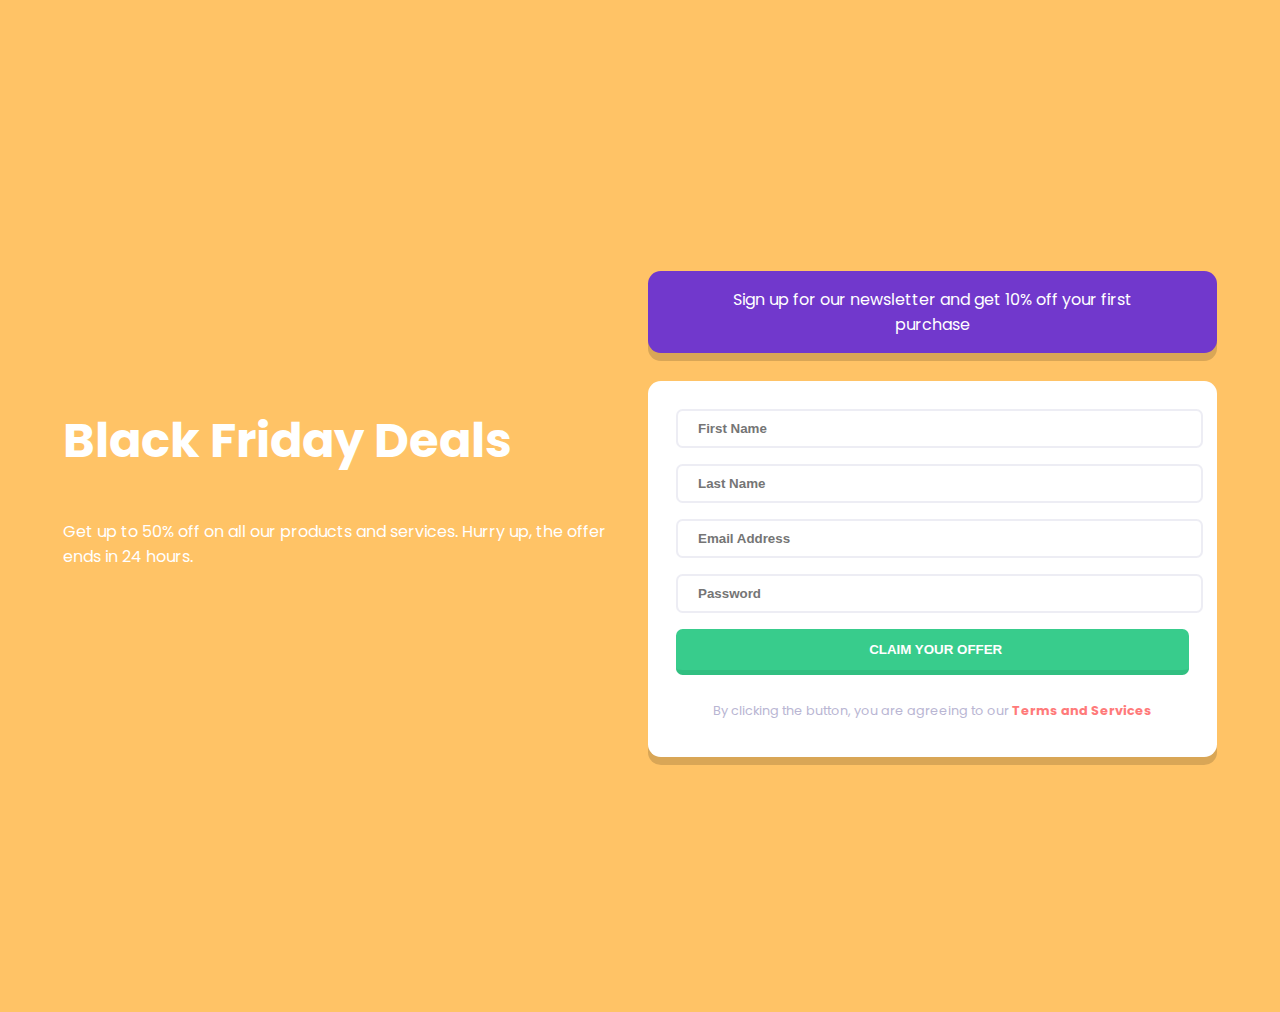
<file: index.html>
<!DOCTYPE html>
<html lang="en">

<head>
  <meta charset="UTF-8">
  <meta http-equiv="X-UA-Compatible" content="IE=edge">
  <meta name="viewport" content="width=device-width, initial-scale=1.0">
  <title>NewsLetter Form</title>
  <link rel="stylesheet" href="p8.css">
  
</head>

<body>
  <main>
    <!-- intro section -->
    <section class="intro">
      <h1 class="title">Black Friday Deals</h1>
      <p>Get up to 50% off on all our products and services. Hurry up, the offer ends in 24 hours.</p>
    </section>

    <!-- sign-up section -->
    <section class="sign-up">
      <p class="sign-up-para">Sign up for our newsletter and get 10% off your first purchase</p>
      <!-- the form itself -->
      <form class="sign-up-form">
        <div class="form-input">
          <input type="text" name="first-name" id="first-name" placeholder="First Name" required>
          <span>!</span>
          <p class="warning">First name cannot be empty</p>
        </div>

        <div class="form-input">
          <input type="text" name="last-name" id="last-name" placeholder="Last Name" required>
          <span>!</span>
          <p class="warning">Last name cannot be empty</p>
        </div>

        <div class="form-input">
          <input type="email" name="email" id="email" placeholder="Email Address" required>
          <span>!</span>
          <p class="warning">Looks like this is not an email</p>
        </div>

        <div class="form-input">
          <input type="Password" name="Password" id="Password" placeholder="Password" required>
          <span>!</span>
          <p class="warning">Password cannot be empty</p>
        </div>

        <input class="submit-btn" type="submit" value="Claim your offer">
        <p class="form-term">By clicking the button, you are agreeing to our <span>Terms and Services</span> </p>
      </form>
    </section>
  </main>
</body>

</html>
</file>
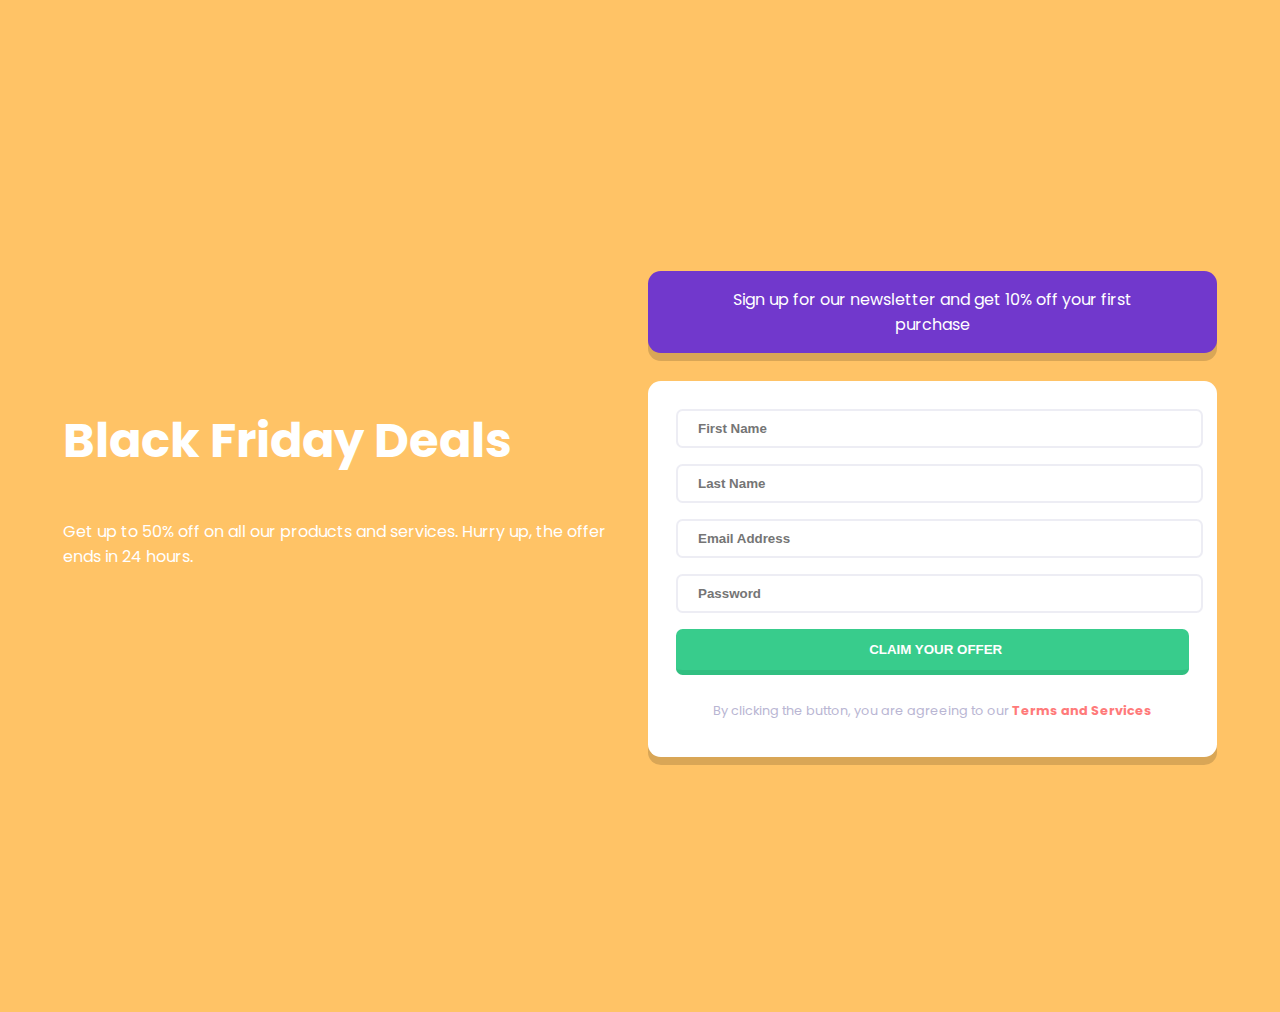
<file: p4.html>
<!DOCTYPE html>
<html lang="en">

<head>
  <meta charset="UTF-8">
  <meta http-equiv="X-UA-Compatible" content="IE=edge">
  <meta name="viewport" content="width=device-width, initial-scale=1.0">
  <title>NewsLetter Form</title>
  <link rel="stylesheet" href="p8.css">
  
</head>

<body>
  <main>
    <!-- intro section -->
    <section class="intro">
      <h1 class="title">Black Friday Deals</h1>
      <p>Get up to 50% off on all our products and services. Hurry up, the offer ends in 24 hours.</p>
    </section>

    <!-- sign-up section -->
    <section class="sign-up">
      <p class="sign-up-para">Sign up for our newsletter and get 10% off your first purchase</p>
      <!-- the form itself -->
      <form class="sign-up-form">
        <div class="form-input">
          <input type="text" name="first-name" id="first-name" placeholder="First Name" required>
          <span>!</span>
          <p class="warning">First name cannot be empty</p>
        </div>

        <div class="form-input">
          <input type="text" name="last-name" id="last-name" placeholder="Last Name" required>
          <span>!</span>
          <p class="warning">Last name cannot be empty</p>
        </div>

        <div class="form-input">
          <input type="email" name="email" id="email" placeholder="Email Address" required>
          <span>!</span>
          <p class="warning">Looks like this is not an email</p>
        </div>

        <div class="form-input">
          <input type="Password" name="Password" id="Password" placeholder="Password" required>
          <span>!</span>
          <p class="warning">Password cannot be empty</p>
        </div>

        <input class="submit-btn" type="submit" value="Claim your offer">
        <p class="form-term">By clicking the button, you are agreeing to our <span>Terms and Services</span> </p>
      </form>
    </section>
  </main>
</body>

</html>
</file>
<file: p8.css>
@import url("https://fonts.googleapis.com/css2?family=Poppins:wght@400;500;600;700&display=swap");

    body {
      display: flex;
      justify-content: center;
      padding: 3rem 0;
      font-family: "Poppins", sans-serif;
      font-size: 1rem;
      color: white;
      background-color: #FFC366;
    }

    main {
      max-width: 350px;
      display: flex;
      flex-direction: column;
      align-items: center;
    }

    .intro {
      display: flex;
      flex-direction: column;
      justify-content: center;
      align-items: center;
      text-align: center;
      width: 100%;
      margin-bottom: 3rem;
    }

    .title {
      padding: 1rem;
      font-size: 1.75rem;
    }

    .sign-up {
      width: 100%;
    }

    .sign-up-para {
      padding: 1rem 5rem;
      margin-bottom: 1.75rem;
      border-radius: 0.8rem;
      box-shadow: 0 8px 0px rgba(0 0 0/0.15);
      background-color: #7138cc;
      text-align: center;
    }

    .sign-up-form {
      display: flex;
      flex-direction: column;
      align-items: center;
      padding: 1.2rem;
      border-radius: 0.8rem;
      box-shadow: 0 8px 0px rgba(0 0 0/0.15);
      color: #b9b6d3;
      background-color: white;
    }

    .form-input {
      width: 100%;
      margin-bottom: 1em;
      position: relative;
    }

    .form-input span {
      position: absolute;
      top: 10%;
      right: 0;
      padding: 0 0.65em;
      border-radius: 50%;
      background-color: #ff7a7a;
      color: white;
      display: none;
    }

    .form-input.warning span {
      display: inline-block;
    }

    .form-input input {
      width: calc(100% - 20px);
      padding: 10px;
      border: 2px solid rgba(185, 182, 211, 0.25);
      border-radius: 0.5em;
      font-weight: 600;
      color: #3e3c49;
    }

    .form-input input:focus {
      outline: none;
      border: 2px solid #b9b6d3;
    }

    .form-input.warning input {
      border: 2px solid #ff7a7a;
    }

    .form-input p {
      margin: 0.2em 0.75em 0 0;
      display: none;
      font-size: 0.75rem;
      text-align: right;
      font-style: italic;
      color: #ff7a7a;
    }

    .form-input.warning p {
      display: block;
    }

    .submit-btn {
      cursor: pointer;
      width: 100%;
      padding: 1em;
      margin-bottom: 1em;
      border: none;
      border-bottom: 5px solid #31bf81;
      border-radius: 0.5em;
      background-color: #38cc8c;
      color: white;
      font-weight: 600;
      text-transform: uppercase;
    }

    .submit-btn:hover {
      background-color: #5dd5a1;
    }

    .form-term {
      margin-bottom: 0.75em;
      font-size: 0.8rem;
      text-align: center;
    }

    .form-term span {
      font-weight: 700;
      color: #ff7a7a;
    }
    
    @media (min-width: 768px) {
      body {
        align-items: center;
        min-height: 100vh;
      }

      main {
        max-width: 100vw;
        flex-direction: row;
        justify-content: center;
      }

      .intro {
        align-items: flex-start;
        text-align: left;
        width: 45%;
        margin-right: 1rem;
      }

      .title {
        padding: 0;
        margin-bottom: 2rem;
        font-size: 3rem;
        line-height: 1.25em;
      }

      .sign-up {
        width: 45%;
      }

      .sign-up-form {
        padding: 1.75rem;
      }

      .sign-up-form input {
        padding-left: 1.5em;
      }
    }
</file>
